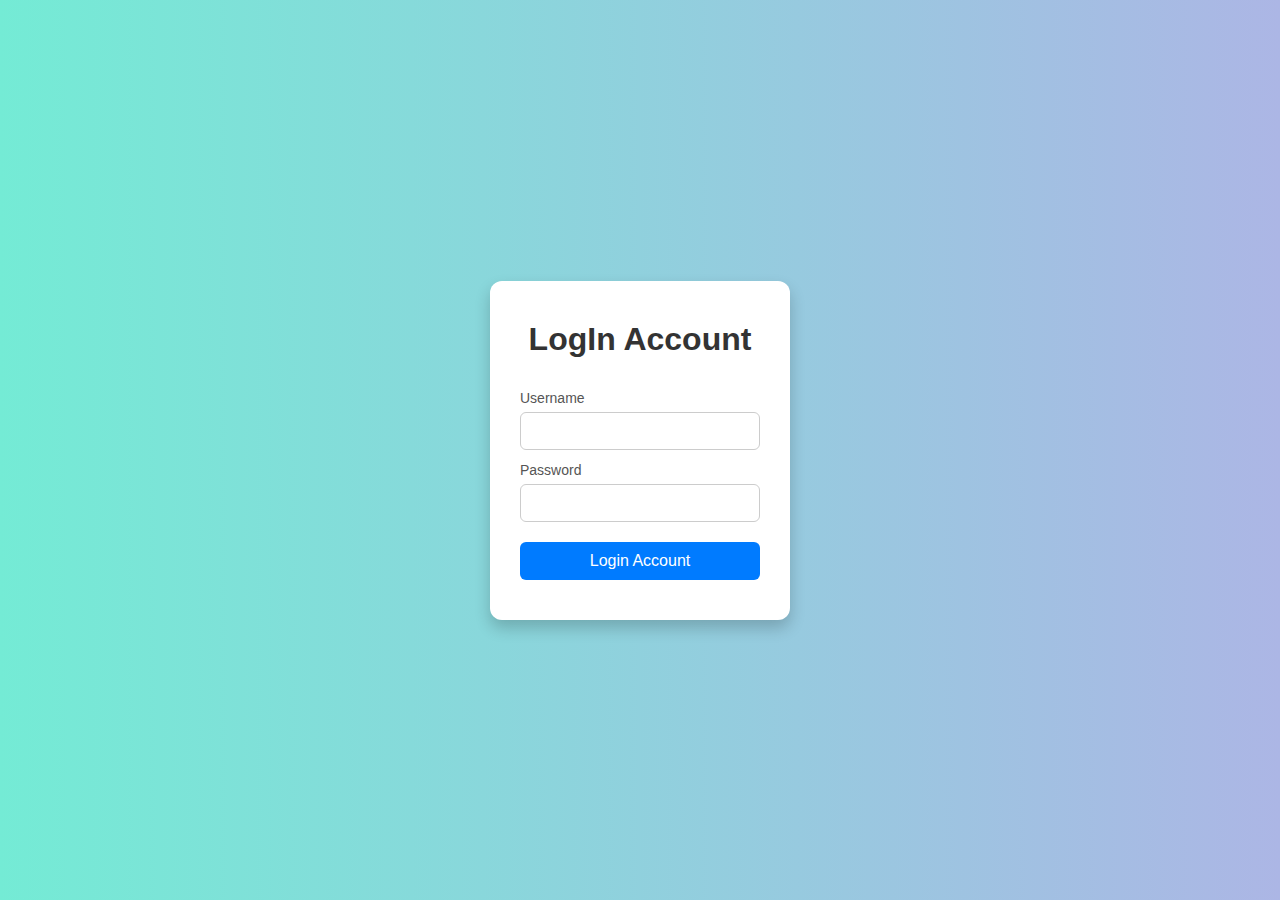
<file: TIMEKEEPING SYSTEM/Index.html>
<!DOCTYPE html>
<html lang="en">
<head>
    <meta charset="UTF-8">
    <meta name="viewport" content="width=device-width, initial-scale=1.0">
    <script src="https://code.jquery.com/jquery-3.6.0.min.js"></script>
    <link rel="stylesheet" href="assets/css/Index.css">
    <title>Login Page</title>
</head>
<body>

    <div>
        <h1>LogIn Account</h1>
        <form id="loginForm">
            <label for="users">Username</label>
            <input type="text" class="user" id="users" name="username" required>

            <label for="password">Password</label>
            <input type="password" class="pswd" id="password" name="password" required>

            <button type="submit">Login Account</button>
        </form>

        <div id="message"></div>
    </div>

    <script src="assets/js/Login.js"></script>
</body>
</html>
</file>
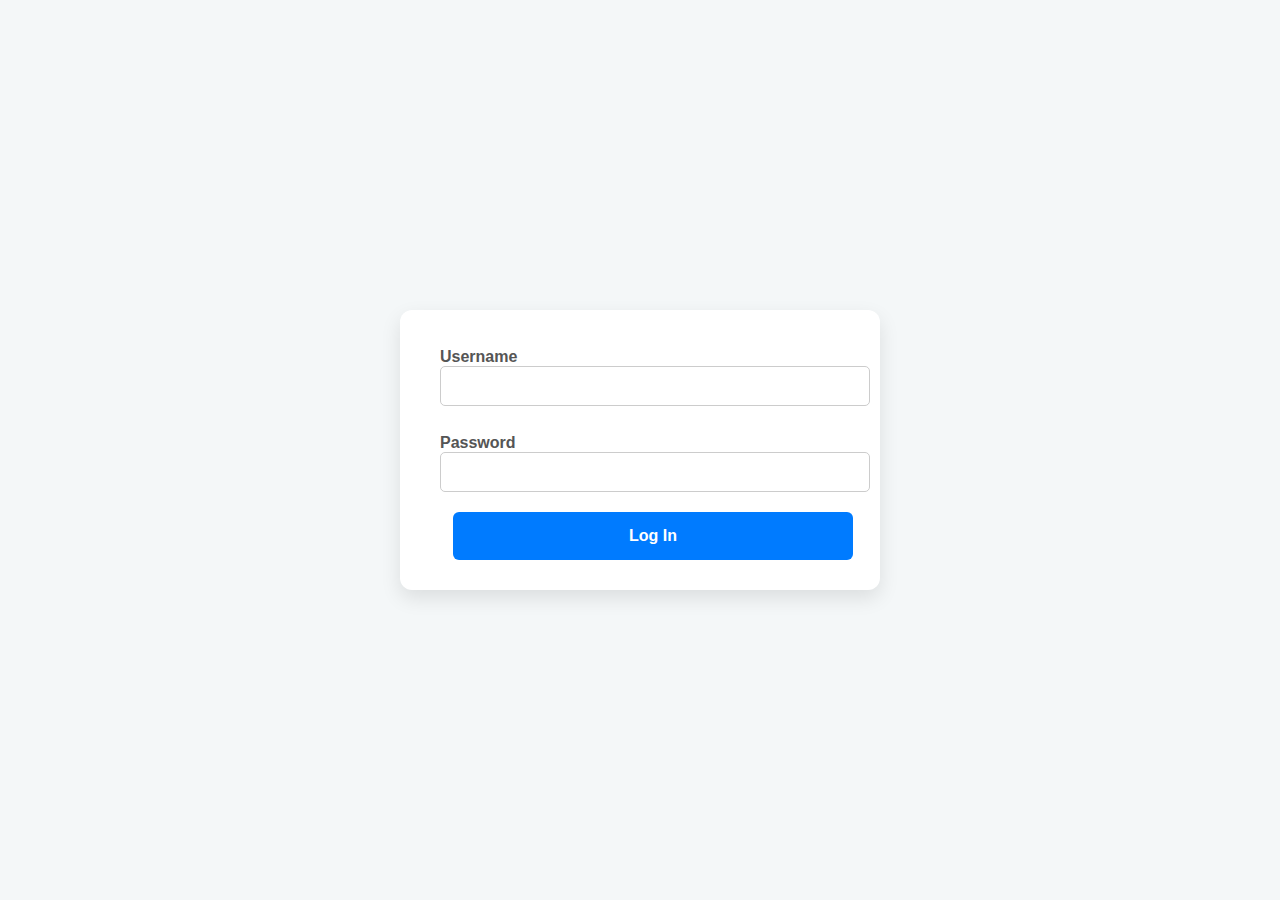
<file: DATABASE/Get Data/PDO Get Data/Index.html>
<!DOCTYPE html>
<html lang="en">

<head>
    <meta charset="UTF-8">
    <meta name="viewport" content="width=device-width, initial-scale=1.0">
    <script src="https://code.jquery.com/jquery-3.6.0.min.js"></script>
    <link rel="stylesheet" href="assets/css/login.css">
    <title>Log In Method</title>
</head>

<body>
    <div class="container">
        <div class="form-container">
            <form id="userLogin">
                <label for="users">Username</label>
                <input type="text" class="username" id="users" name="users" required>

                <label for="pswd">Password</label>
                <input type="password" class="password" id="pswd" name="pswd" required><br>

                <div id="message"></div>

                <button type="submit">Log In</button>
            </form>
        </div>
    </div>
    <script src="assets/js/login.js"></script>
</body>

</html>
</file>
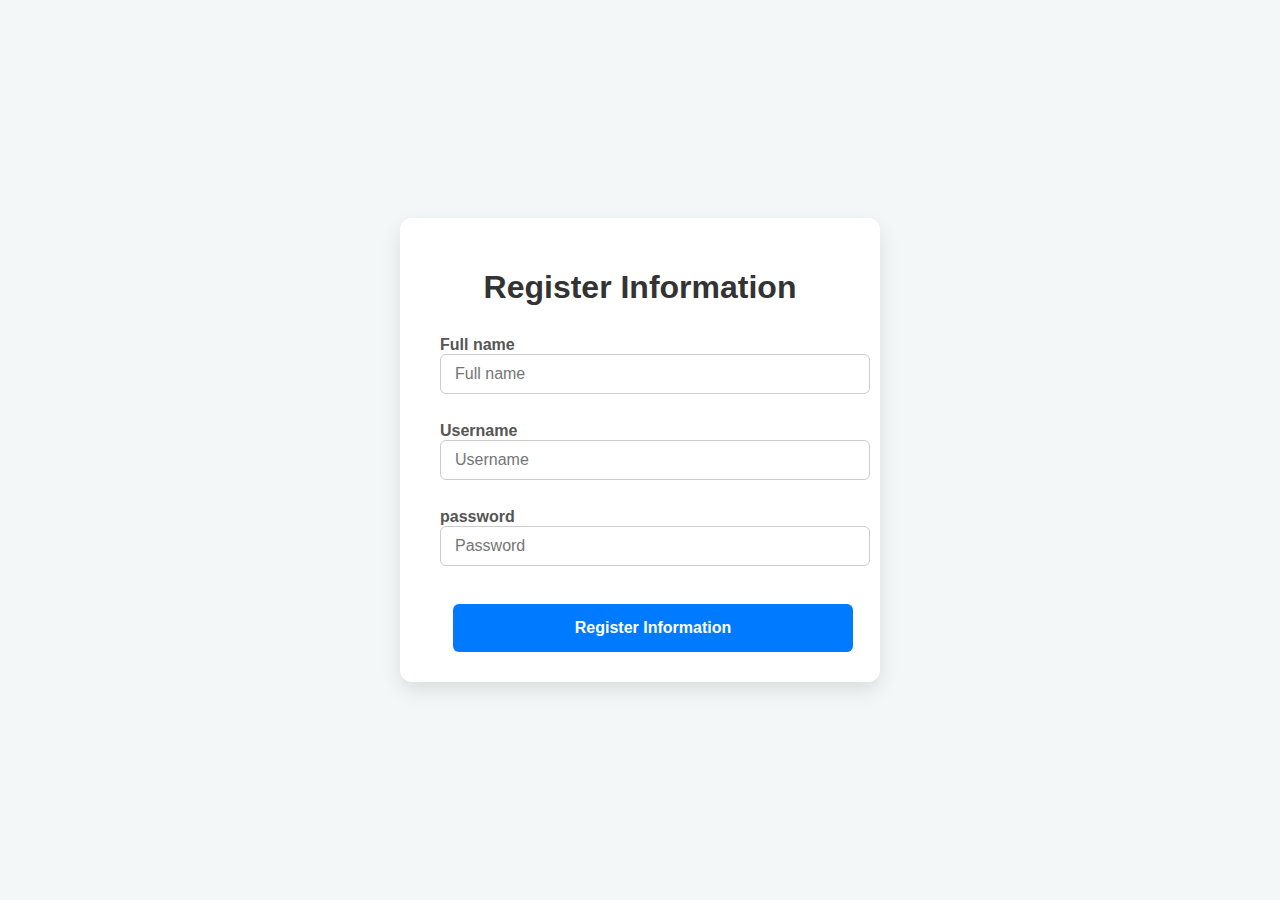
<file: DATABASE/Insert Data/PDO Insert Data/index.html>
<!DOCTYPE html>
<html lang="en">

<head>
    <meta charset="UTF-8">
    <meta name="viewport" content="width=device-width, initial-scale=1.0">
    <script src="https://code.jquery.com/jquery-3.6.0.min.js"></script>
    <link rel="stylesheet" href="assets/css/userRegister.css">
    <title>Register Information</title>
</head>

<body>
    <div class="container">
        <h1>Register Information</h1>
        <div class="form-container">
            <form id="userInfo">
                <label>Full name</label>
                <input type="text" class="fullname" id="name" name="name" placeholder="Full name" required><br>

                <label>Username</label>
                <input type="text" class="username" id="users" name="users" placeholder="Username" required><br>

                <label>password</label>
                <input type="password" class="password" id="pswd" name="pswd" placeholder="Password" required><br><br>

                <button type="submit">Register Information</button>
            </form>
        </div>
    </div>
    <script src="assets/js/userRegister.js"></script>
</body>

</html>
</file>
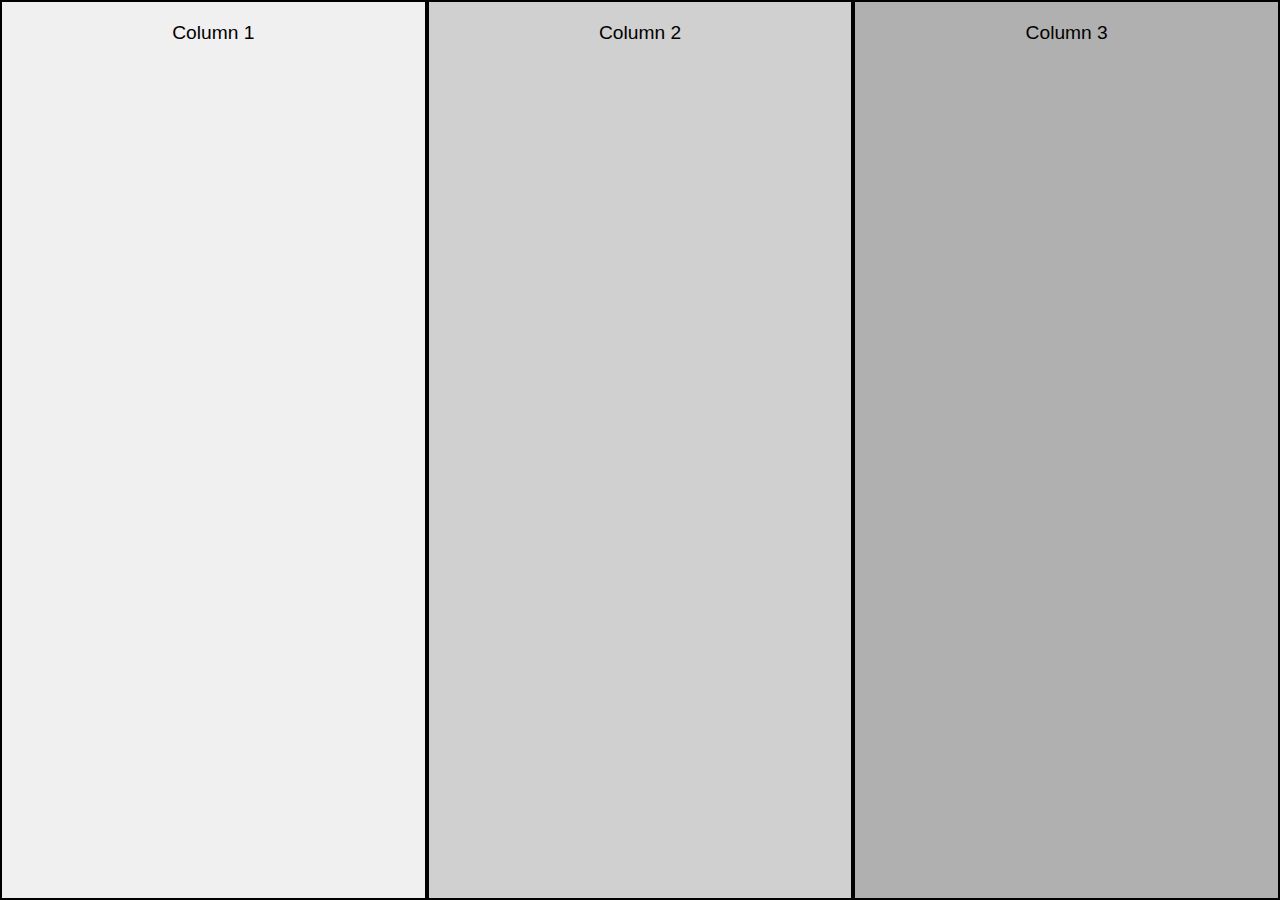
<file: Layout Page/firstLayout.html>
<!DOCTYPE html>
<html lang="en">
<head>
  <meta charset="UTF-8">
  <title>3 Column Layout</title>
  <style>
    * {
      box-sizing: border-box;
    }

    body {
      margin: 0;
      padding: 0;
      font-family: Arial, sans-serif;
    }

    .container {
      display: flex;
      height: 100vh;
    }

    .column {
      flex: 1;
      border: 2px solid black;
      padding: 20px;
      text-align: center;
      font-size: 1.2em;
    }

    /* Optional background colors for visibility */
    .column:nth-child(1) {
      background-color: #f0f0f0;
    }

    .column:nth-child(2) {
      background-color: #d0d0d0;
    }

    .column:nth-child(3) {
      background-color: #b0b0b0;
    }
  </style>
</head>
<body>

  <div class="container">
    <div class="column">Column 1</div>
    <div class="column">Column 2</div>
    <div class="column">Column 3</div>
  </div>

</body>
</html>
</file>
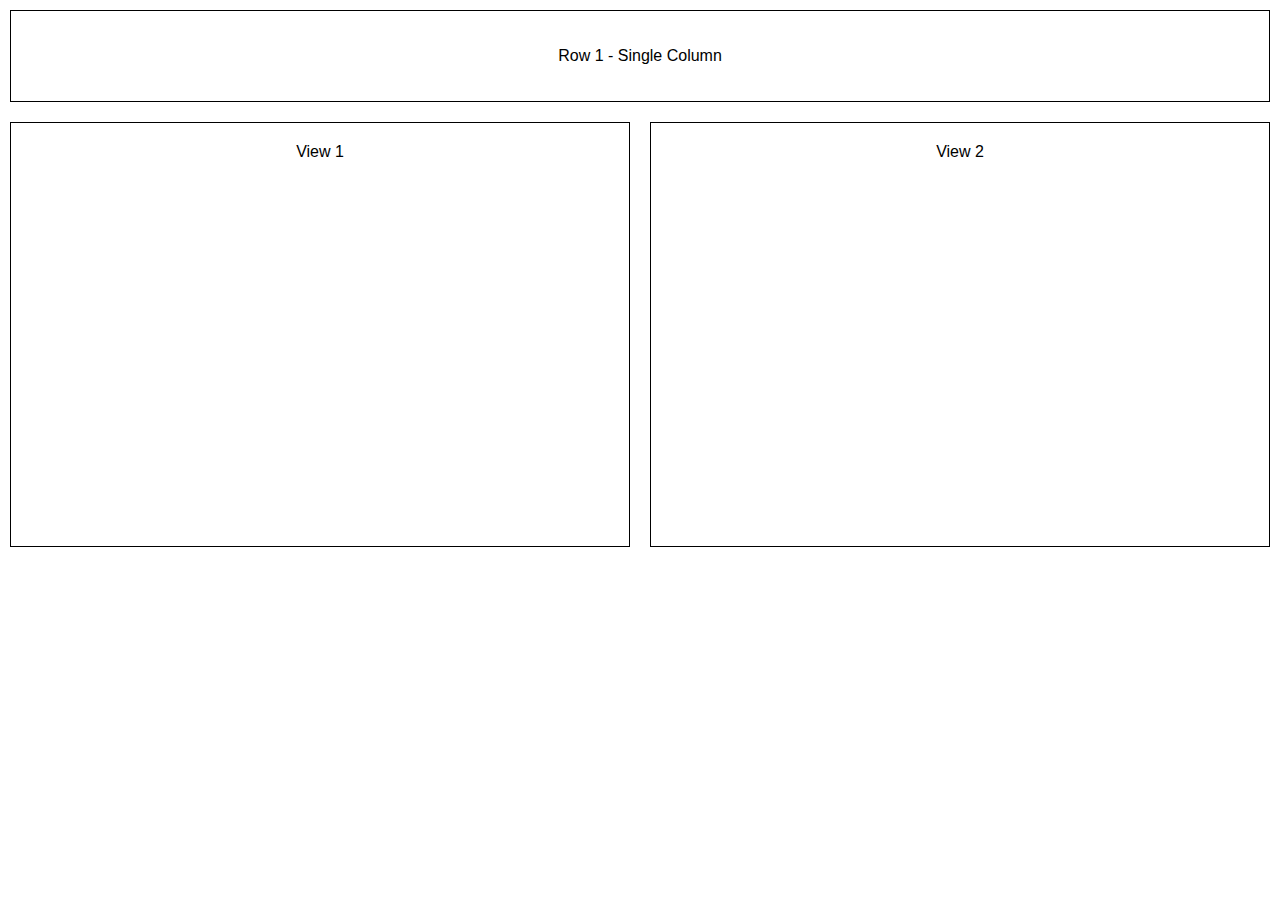
<file: Layout Page/secondlayout.html>
<!DOCTYPE html>
<html lang="en">
<head>
  <meta charset="UTF-8">
  <title>Mixed Column Layout</title>
  <style>
    * {
      box-sizing: border-box;
    }

    body {
      margin: 0;
      font-family: Arial, sans-serif;
      overflow: hidden;
    }

    .container {
      display: flex;
      flex-direction: column;
      gap: 10px;
      padding: 10px;
      height: 500px;
    }

    .first-row {
      border: 1px solid black;
      padding: 20px;
      text-align: center;
      width: 100%;
      height: 200px;
    }

    .first-column {
      display: flex;
      gap: 20px;
      margin-top: 10px;
    }

    .view1, .view2 {
      flex: 1;
      border: 1px solid black;
      padding: 20px;
      text-align: center;
      height: 425px;
    }
  </style>
</head>
<body>

  <div class="container">
    
    <!-- Row 1: Full Width -->
    <div class="first-row">
      <p>Row 1 - Single Column</p>
    </div>

    <!-- Row 2: 2 Columns -->
    <div class="first-column">
      <div class="view1">View 1</div>
      <div class="view2">View 2</div>
    </div>

  </div>

</body>
</html>
</file>
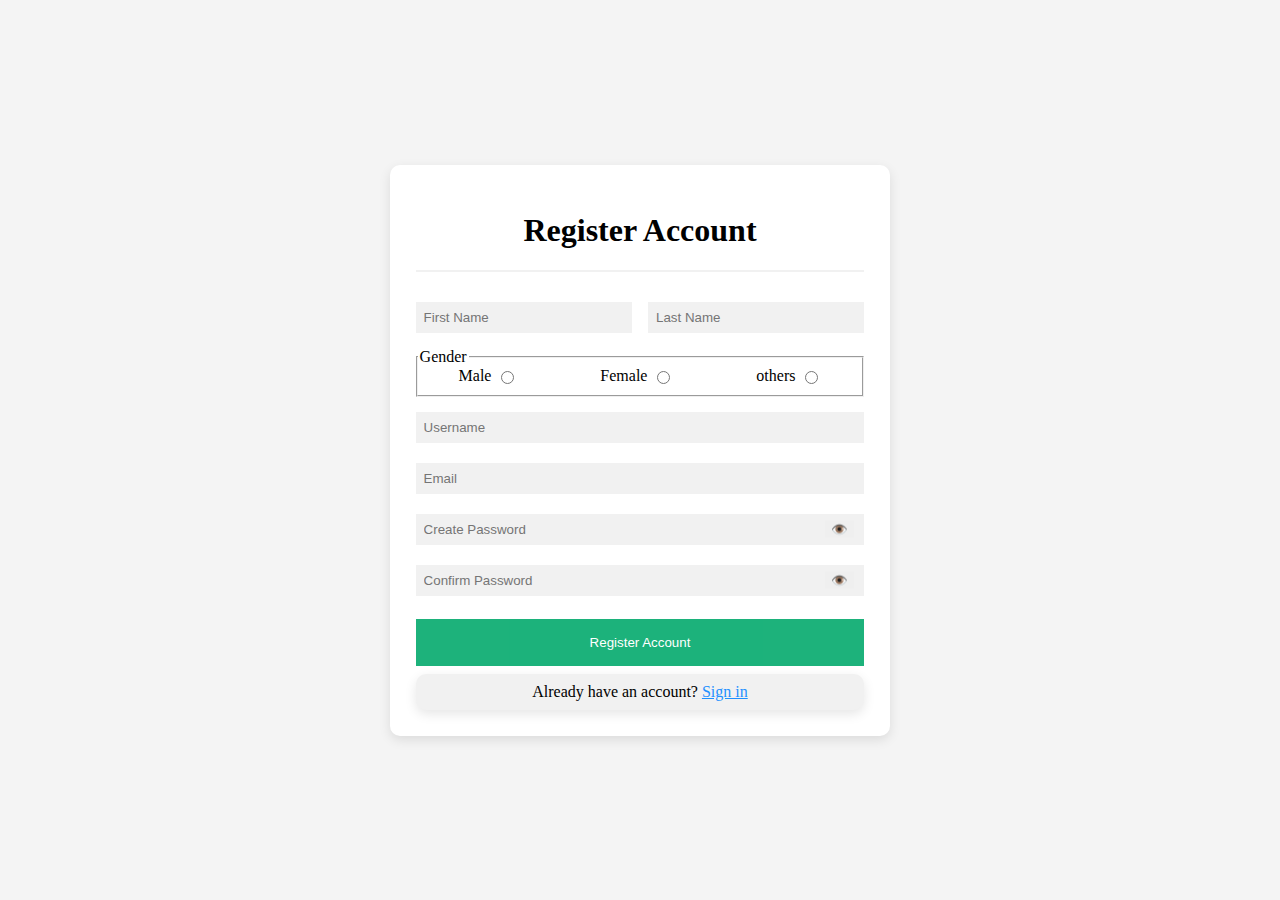
<file: DATABASE CONNECTION/Register Form/Register.html>
<!DOCTYPE html>
<html lang="en">
<head>
    <meta charset="UTF-8">
    <meta name="viewport" content="width=device-width, initial-scale=1.0">
    <script src="https://code.jquery.com/jquery-3.6.0.min.js"></script>
    <link rel="stylesheet" href="assets/css/Register.css">
    <title>Register Form</title>
</head>
<body>
    <div class="container">
        <h1>Register Account</h1>
        <hr>
        <form id="userRegister">

            <div class="row-name">
                <input type="text" class="f-name" id="fname" name="fname" placeholder="First Name" required>
                <input type="text" class="l-name" id="lname" name="lname" placeholder="Last Name" required>
            </div>

            <div class="gender-group">
                <fieldset>
                    <legend>Gender</legend>
                    <div class="gender-options">
                        <label for="male">
                        Male <input type="radio" class="gender" id="male" name="gender" value="Male">
                        </label>
                        <label for="female">
                            Female <input type="radio" class="gender" id="female" name="gender" value="Female">
                        </label>
                        <label for="others">
                            others <input type="radio" class="gender" id="other" name="gender" value="Others">
                        </label>
                    </div>
                </fieldset>
            </div>

            <input type="text" class="user" id="username" name="username" placeholder="Username" required>

            <input type="text" class="e-mail" id="email" name="email" placeholder="Email" required>
            
            <div class="password-wrapper" style="position: relative;">
                <input type="password" class="pswd" id="psw" name="create_pass" placeholder="Create Password" required>
                <button type="button" class="toggle-password" data-target="#psw" style="position: absolute; right: 10px; top: 40%; transform: translateY(-50%); border: none;">👁️</button>
            </div>

            <div class="password-wrapper" style="position: relative;">
                <input type="password" class="c-password" id="cpassword" name="confirm_pass" placeholder="Confirm Password" required>
                <button type="button" class="toggle-password" data-target="#cpassword" style="position: absolute; right: 10px; top: 40%; transform: translateY(-50%);   border: none;">👁️</button>
            </div>

            <div id="confirmPassword"></div>
            
            <button type="submit" class="registerBtn">Register Account</button>
            
            <div class="container signin">
                Already have an account? <a href="#">Sign in</a>
            </div>
        </form>
    
    </div>
    <script src="assets/js/userRegister.js"></script>
    <script src="assets/js/Password.js"></script>
    <script src="assets/js/hideShowPassword.js"></script>
</body>
</html>
</file>
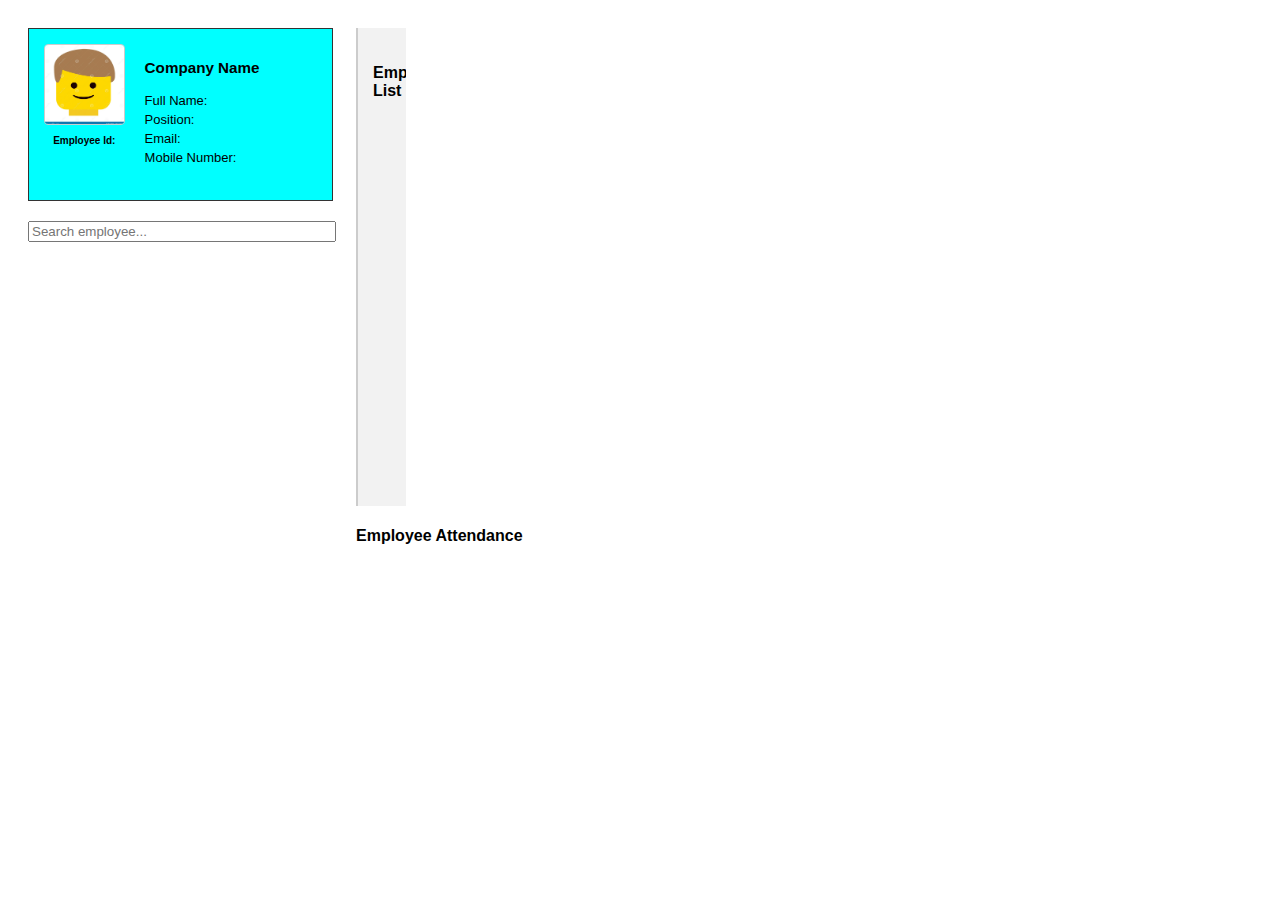
<file: TIMEKEEPING SYSTEM/html/dashboard.html>
<!DOCTYPE html>
<html lang="en">
<head>
  <meta charset="UTF-8">
  <meta name="viewport" content="width=device-width, initial-scale=1.0">
  <link rel="stylesheet" href="../assets/css/dashboard.css">
  <title>Document</title>
</head>
<body>
<div class="container">
    <div id="idCard">
        <div class="photo-container">
            <img src="../image/jeric.webp" alt="Employee Photo" />
            <p class="employeeId1" id="employeeId">Employee Id:</p>
        </div>
      
        <div class="info-container">
            <h3>Company Name</h3>
            <p id="fullname">Full Name: </p>
            <p id="position">Position:</p>
            <p id="email">Email:</p>
        <p id="m-number">Mobile Number: </p>
    </div>
    
    </div>
        <input type="text"class="row-search" id="employee-search" placeholder="Search employee..." />
    </div>

    <div class="bottom-section">
        <div class="employeeView">
            <h4>Employee List</h4>
            <div id="EmployeeList"></div>
        </div>

        <div class="employeeAttendance">
            <h4>Employee Attendance</h4>
        <div id="EmployeeList"></div>
    </div>
</div>
</body>
</html>
</file>
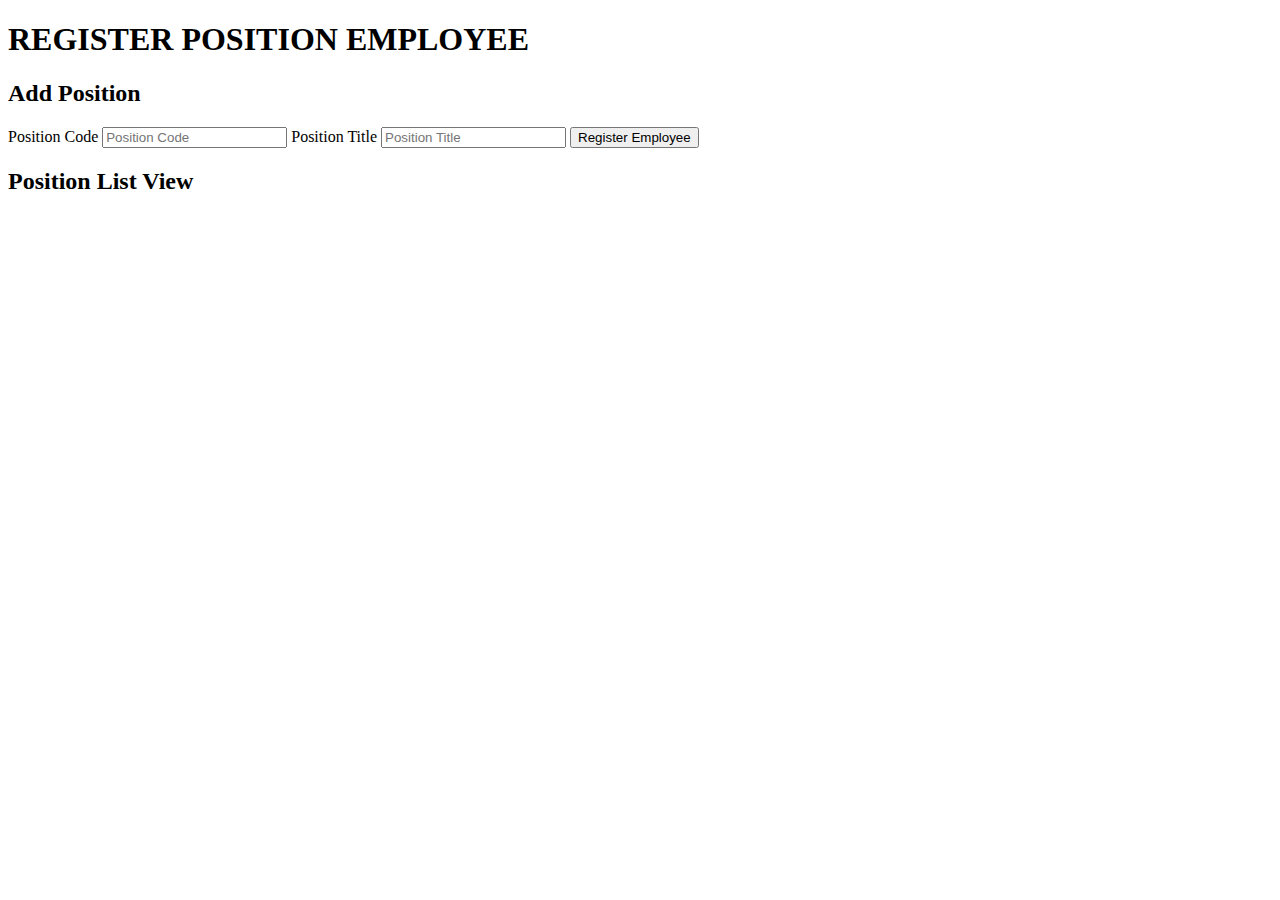
<file: TIMEKEEPING SYSTEM/html/positions.html>
<!DOCTYPE html>
<html lang="en">
<head>
    <meta charset="UTF-8">
    <meta name="viewport" content="width=device-width, initial-scale=1.0">
    <title>Create Positions</title>
</head>
<body>
    <div class="container">
        <div class="first-row">
            <h1>REGISTER POSITION EMPLOYEE</h1>
        </div>

        <div class="first-container">
            <div class="form-container">
                <h2>Add Position</h2>
                <form>
                    <label>Position Code</label>
                    <input type="text" class="position-code" id="positions" name="positions" placeholder="Position Code">

                    <label>Position Title</label>
                    <input type="text"  class="position-title" id="titles" name="titles" placeholder="Position Title">

                    <button>Register Employee</button>
                </form>
            </div>

            <div class="list-container">
                <h2>Position List View</h2>
                <div class="view-position" id="view" name="view"></div>
            </div>
        </div>
    </div>
</body>
</html>
</file>
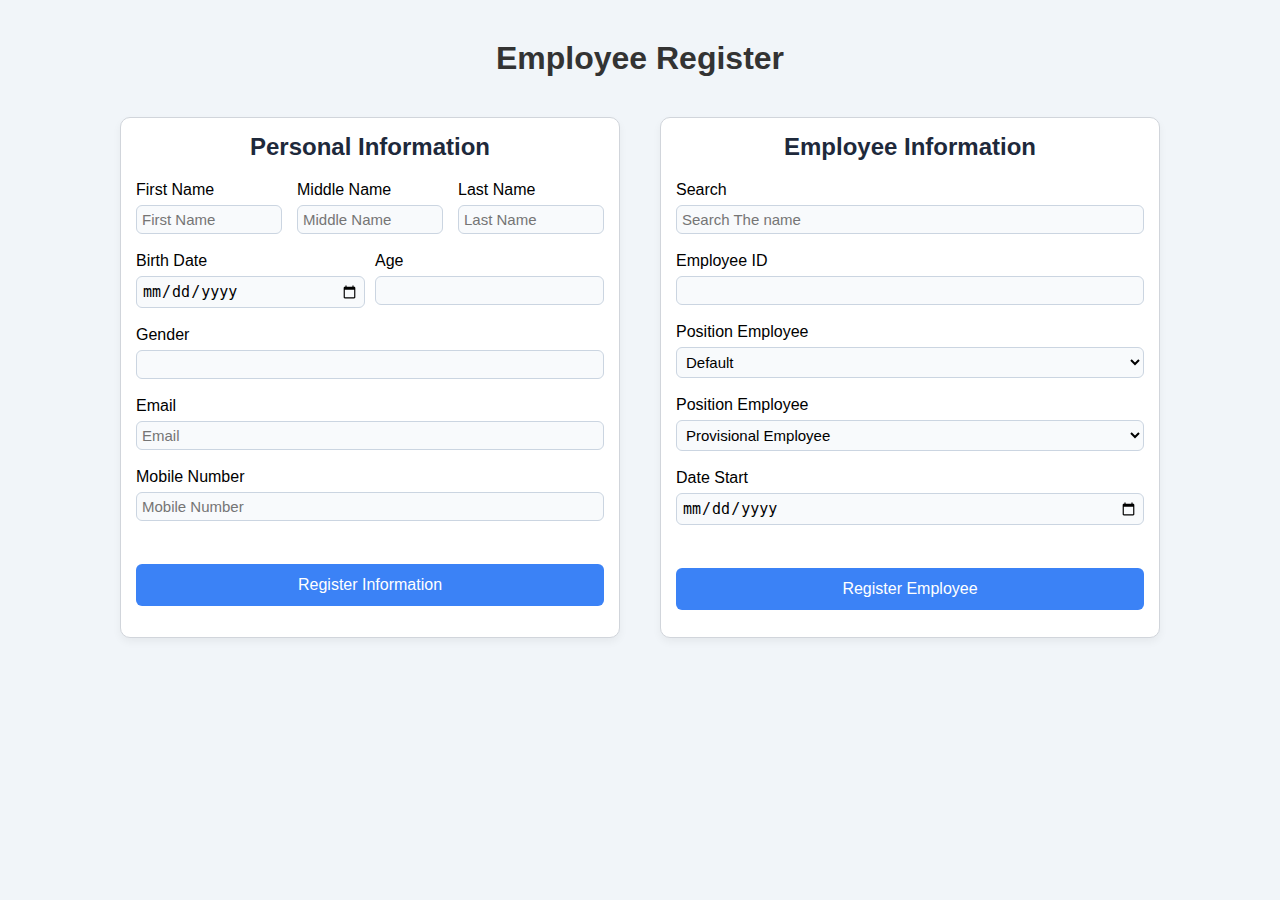
<file: TIMEKEEPING SYSTEM/html/registerEmployee.html>
<!DOCTYPE html>
<html lang="en">
<head>
    <meta charset="UTF-8">
    <meta name="viewport" content="width=device-width, initial-scale=1.0">
    <script src="https://code.jquery.com/jquery-3.6.0.min.js"></script>
    <link rel="stylesheet" href="../assets/css/registerEmployee.css">
    <title>Register New Employee</title>
</head>
<body>
    <div class="container">
        <h1>Employee Register</h1>
        <div class="info">
            <div class="personalInfo">
                <h2>Personal Information</h2>
                <form id="RegisterInfo">
                    <div class="fullname">
                        <div class="name-group">
                            <label>First Name</label>
                            <input type="text" class="fname" id="fname" name="firstname" placeholder="First Name">
                        </div>

                        <div class="name-group">                            
                            <label>Middle Name</label>
                            <input type="text" class="mname" id="mname" name="middlename" placeholder="Middle Name">
                        </div>
                        
                        <div class="name-group">
                            <label>Last Name</label>
                            <input type="text" class="lname" id="lname" name="lastname" placeholder="Last Name">
                        </div>
                    </div><br>

                    <div class="currentAge">
                        <div class="age-group">
                            <label>Birth Date</label>
                            <input type="date" class="bdate" id="bdate" name="birthdate">
                        </div>

                        <div class="age-group">
                            <label>Age</label>
                            <input type="number" class="age" id="age" name="age">
                    
                        </div>
                    </div><br>

                    <label>Gender</label><br>
                    <input type="text" class="gender" id="gender" name="gender"><br><br>
        
                    <label>Email</label><br>
                    <input type="email" class="email" id="email" name="email" placeholder="Email"><br><br>

                    <label>Mobile Number</label><br>
                    <input type="tel" class="mnumber" id="mnumber" name="mnumber" placeholder="Mobile Number"><br><br>

                    <button type="submit">Register Information</button>
                </form>

                <p id="responseMsg" style="margin-top:1rem;color:green;"></p>
            </div>

            <div class="employeeInfo">
                <h2>Employee Information</h2>
                <form>
                    <label>Search</label><br>
                    <input type="text" class="search" id="search" name="search" placeholder="Search The name"><br><br>
                    <div id="searchResult"></div>
            
                    <label>Employee ID</label><br>
                    <input type="text" class="employeeId" id="employeeID" name="EmployeeId"><br><br>

                    <label>Position Employee</label><br>
                    <select>
                        <option>Default</option>
                    </select><br><br>
                
                    <label>Position Employee</label><br>
                    <select>
                        <option>Provisional Employee</option>
                        <option>Regular Employee</option>
                    </select><br><br>

                    <label>Date Start</label><br>
                    <input type="date" class="startdate" id="startDate" name="dateStart"><br><br>
                
                    <button type="submit">Register Employee</button>
                </form>
            </div>
        </div>
    </div>
    <script src="../assets/js/ageCalculator.js"></script>
    <script src="../assets/js/RegisterInfo.js"></script>
    <script src="../assets/js/searchEmployeeName.js"></script>
</body>
</html>
</file>
<file: TIMEKEEPING SYSTEM/assets/css/Index.css>
* {
    box-sizing: border-box;
    margin: 0;
    padding: 0;
    font-family: 'Segoe UI', Tahoma, Geneva, Verdana, sans-serif;
}

body {
    height: 100vh;
    display: flex;
    justify-content: center;
    align-items: center;
    background: linear-gradient(to right, #74ebd5, #acb6e5);
}

div {
    background: white;
    padding: 40px 30px;
    border-radius: 12px;
    box-shadow: 0 8px 16px rgba(0, 0, 0, 0.2);
    width: 300px;
}

h1 {
    text-align: center;
    margin-bottom: 20px;
    color: #333;
}

label {
    display: block;
    margin: 12px 0 6px;
    font-size: 14px;
    color: #555;
}

input[type="text"],
input[type="password"] {
    width: 100%;
    padding: 10px;
    border: 1px solid #ccc;
    border-radius: 6px;
    font-size: 14px;
}

input[type="text"]:focus,
input[type="password"]:focus {
    border-color: #007bff;
    outline: none;
}

form {
    display: flex;
    flex-direction: column;
}

button {
    margin-top: 20px;
    padding: 10px;
    background-color: #007bff;
    color: white;
    border: none;
    border-radius: 6px;
    font-size: 16px;
    cursor: pointer;
    transition: background-color 0.3s ease;
}

button:hover {
    background-color: #0056b3;
}

#message {
    position: absolute;
    top: 50%;
    left: 50%;
    transform: translate(-50%, -50%);
    background-color: rgba(255, 255, 255, 0.10);
    padding: 15px 25px;
    border-radius: 8px;
    box-shadow: 0 4px 10px rgba(0, 0, 0, 0.15);
    font-size: 16px;
    color: #333;
    z-index: 10;
    display: none;
    text-align: center;
}
</file>
<file: DATABASE/Get Data/PDO Get Data/assets/css/login.css>
body {
    font-family: 'Segoe UI', Tahoma, Geneva, Verdana, sans-serif;
    background: #f4f7f8;
    margin: 0;
    padding: 0;
    display: flex;
    justify-content: center;
    align-items: center;
    height: 100vh;
}

.container {
    background-color: #ffffff;
    padding: 30px 40px;
    border-radius: 12px;
    box-shadow: 0 8px 20px rgba(0, 0, 0, 0.1);
    width: 100%;
    max-width: 400px;
}

h1 {
    text-align: center;
    color: #333333;
    margin-bottom: 30px;
}

label {
    display: block;
    margin-top: 8px;
    color: #555;
    font-weight: 600;
}

input[type="text"],
input[type="password"] {
    width: 100%;
    padding: 10px 14px;
    margin-bottom: 20px;
    border: 1px solid #ccc;
    border-radius: 5px;
    font-size: 16px;
    transition: border-color 0.3s ease;
}

input[type="text"]:focus,
input[type="password"]:focus {
    border-color: #007BFF;
    outline: none;
}

button[type="submit"] {
    width: 100%;
    padding: 15px;
    background-color: #007BFF;
    border: none;
    color: white;
    font-size: 16px;
    font-weight: bold;
    border-radius: 6px;
    cursor: pointer;
    transition: background-color 0.3s ease;
    margin-left: 13px;
}

button[type="submit"]:hover {
    background-color: #0056b3;
}
</file>
<file: DATABASE/Insert Data/PDO Insert Data/assets/css/userRegister.css>
body {
    font-family: 'Segoe UI', Tahoma, Geneva, Verdana, sans-serif;
    background: #f4f7f8;
    margin: 0;
    padding: 0;
    display: flex;
    justify-content: center;
    align-items: center;
    height: 100vh;
}

.container {
    background-color: #ffffff;
    padding: 30px 40px;
    border-radius: 12px;
    box-shadow: 0 8px 20px rgba(0, 0, 0, 0.1);
    width: 100%;
    max-width: 400px;
}

h1 {
    text-align: center;
    color: #333333;
    margin-bottom: 30px;
}

label {
    display: block;
    margin-top: 8px;
    color: #555;
    font-weight: 600;
}

input[type="text"],
input[type="password"] {
    width: 100%;
    padding: 10px 14px;
    margin-bottom: 20px;
    border: 1px solid #ccc;
    border-radius: 6px;
    font-size: 16px;
    transition: border-color 0.3s ease;
}

input[type="text"]:focus,
input[type="password"]:focus {
    border-color: #007BFF;
    outline: none;
}

button[type="submit"] {
    width: 100%;
    padding: 15px;
    background-color: #007BFF;
    border: none;
    color: white;
    font-size: 16px;
    font-weight: bold;
    border-radius: 6px;
    cursor: pointer;
    transition: background-color 0.3s ease;
    margin-left: 13px;
}

button[type="submit"]:hover {
    background-color: #0056b3;
}
</file>
<file: DATABASE CONNECTION/Register Form/assets/css/Register.css>
* {
    box-sizing: border-box;
}

body {
    display: flex;
    justify-content: center;
    align-items: center;
    min-height: 100vh;
    background-color: #f4f4f4;
    margin: 0;
}

.container {
    background-color: #fff;
    border-radius: 10px;
    box-shadow: 0 4px 12px rgba(0, 0, 0, 0.1);
    width: 80%;
    padding: 2%;
    max-width: 500px;
}

h1 {
    text-align: center;
}

hr {
    border: 1px solid #f1f1f1;
    margin-bottom: 25px;
}

.gender-group {
    margin-bottom: 10px;
}

.gender-group fieldset {
    padding: 0;
    margin: 0;
}



.gender-options {
    display: flex;
    justify-content: space-around;
    gap: 1px;
    margin-top: 1px;
}

.gender-options label {
    display: flex;
    align-items: center;
    gap: 5px;
    font-size: 16px;
    margin-bottom: 10px;
}

input[type="text"], input[type="password"] {
    width: 100%;
    padding: 8px;
    margin: 5px 0 15px 0;
    display: inline-block;
    border: none;
    background: #f1f1f1;
}

.row-name {
    display: flex;
    gap: 16px;
}

input[type="text"]:focus {
    background-color: #ddd;
    outline: none;
}

.registerBtn {
    background-color: #04AA6D;
    color: white;
    padding: 16px 20px;
    margin: 8px 0;
    border: none;
    cursor: pointer;
    width: 100%;
    opacity: 0.9;
}

.registerBtn:hover {
    opacity: 1;
}

a {
    color: dodgerblue;
    border: none;
}

.signin {
    background-color: #f1f1f1;
    width: 100%;
    text-align: center;
}
</file>
<file: TIMEKEEPING SYSTEM/assets/css/dashboard.css>
body {
        font-family: Arial, sans-serif;
        display: flex;
        flex-direction: row;
        align-items: flex-start;
        padding: 20px;
        gap: 20px;
    }


    /* Employee Id Card Design */
    #idCard {
        width: 80.8mm;
        height: 45.9mm;
        border: 1px solid #333;
        padding: 15px;
        display: flex;
        box-sizing: border-box;
        background-color: aqua;
    }

    .photo-container {
        display: flex;
        flex-direction: column;
        align-items: center;
        margin-right: 20px;
        
    }

    #idCard img {
        width: 20.8mm;
        height: 20.9mm;
        object-fit: cover;
        border-radius: 4px;
        border: 1px solid #ccc;
    }

    #employeeId {
        margin-top: 10px;
        font-weight: bold;
        font-size: 10px;
    }

    .info-container {
        display: flex;
        flex-direction: column;
        justify-content: left;
        font-size: 13px;
    }

    .info-container p {
        margin: 2px 0;
    }

.row-search {
    margin-top: 20px;
    width: 300px;
}

    /* ////////////////////// */

    /* Employee View on the right */
    .employeeView {
        width: 30%;
        text-align: center;
        height: 478px;
        background-color: #f2f2f2;
        border-left: 2px solid #ccc;
        box-sizing: border-box;
        padding: 15px;
        overflow-y: auto;
    }
</file>
<file: TIMEKEEPING SYSTEM/assets/css/registerEmployee.css>
* {
    margin: 0;
    padding: 0;
    box-sizing: border-box;
}

body {
    font-family: 'Segoe UI', Tahoma, Geneva, Verdana, sans-serif;
    background-color: #f1f5f9;
    padding: 40px;
    display: flex;
    justify-content: center;
    align-items: flex-start;
}

.container {
    width: 100%;
    max-width: 1200px;
}

h1 {
    text-align: center;
    margin-bottom: 40px;
    font-size: 32px;
    color: #333;
}

.info {
    display: flex;
    flex-wrap: wrap;
    gap: 40px;
    justify-content: center;
}

.personalInfo, .employeeInfo {
    background-color: #fff;
    border: 1px solid #d1d5db;
    border-radius: 10px;
    padding: 15px;
    width: 500px;
    max-width: 550px;
    box-shadow: 0 4px 8px rgba(0, 0, 0, 0.05);
}

h2 {
    text-align: center;
    margin-bottom: 20px;
    color: #1e293b;
}

input, select {
    width: 100%;
    padding: 5px 5px;
    margin-top: 6px;
    border: 1px solid #cbd5e1;
    border-radius: 6px;
    font-size: 15px;
    background-color: #f8fafc;
    transition: 0.3s ease;
}

input:focus, select:focus {
    outline: none;
    border-color: #3b82f6;
    background-color: #fff;
}

.fullname {
    display: flex;
    flex-direction: row;
    gap: 15px;
}

.name-group {
    flex: 1;
    display: flex;
    flex-direction: column;
}

.currentAge {
    display: flex;
    flex-direction: row;
    gap: 10px;
}

.age-group {
    flex: 1;
    display: flex;
    flex-direction: column;
}

button {
    margin-top: 25px;
    padding: 12px;
    width: 100%;
    background-color: #3b82f6;
    color: white;
    border: none;
    border-radius: 6px;
    font-size: 16px;
    cursor: pointer;
    transition: background-color 0.3s ease;
}

button:hover {
    background-color: #2563eb;
}
</file>
